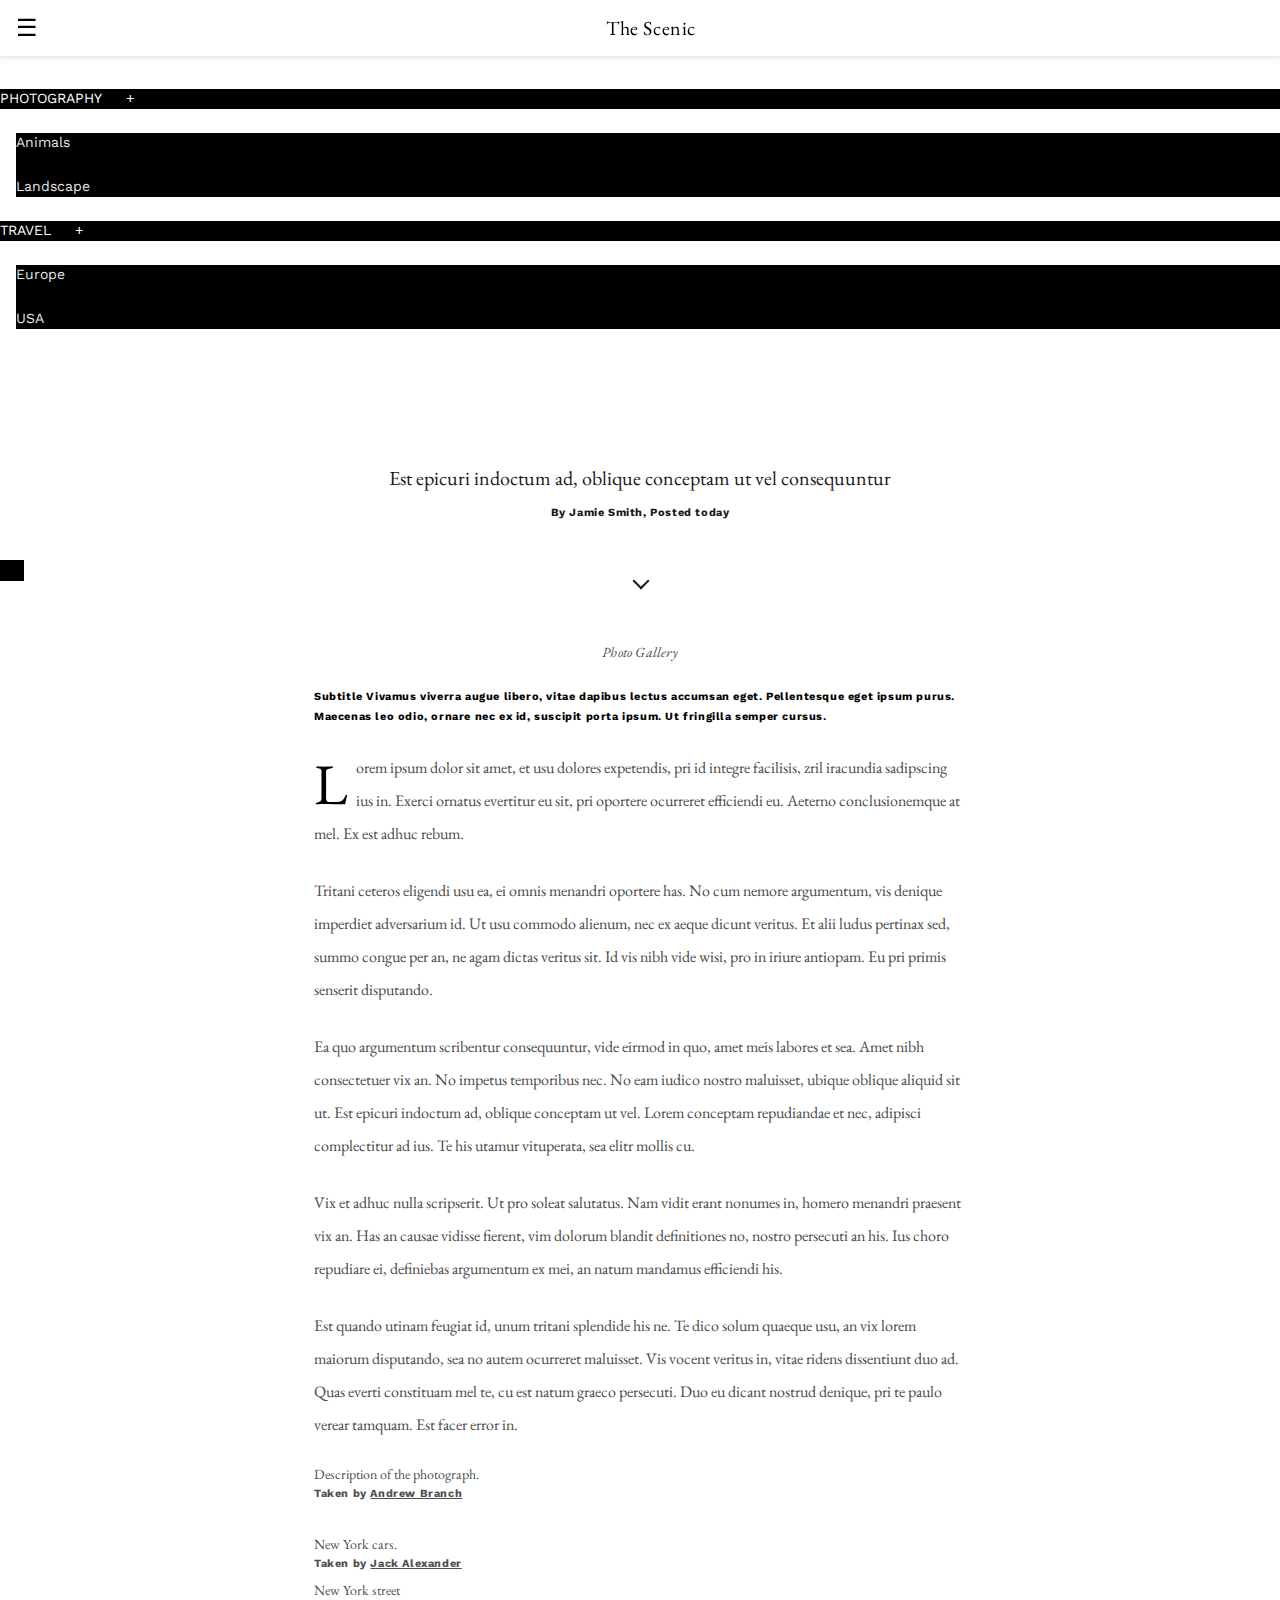
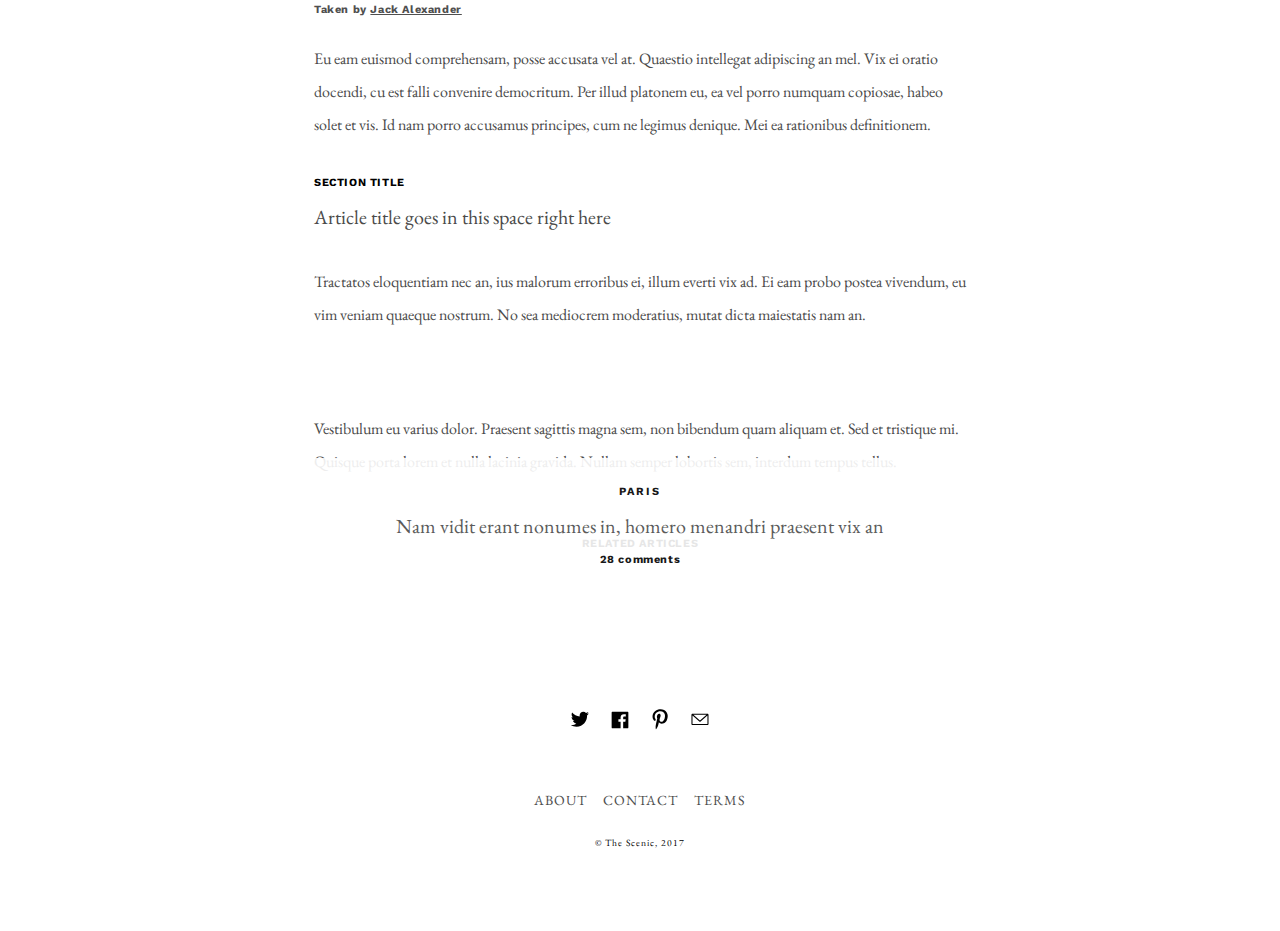
<file: template_1_article.amp.html>
<!---
Copyright 2017 The AMP Start Authors. All Rights Reserved.

Licensed under the Apache License, Version 2.0 (the "License");
you may not use this file except in compliance with the License.
You may obtain a copy of the License at

      http://www.apache.org/licenses/LICENSE-2.0

Unless required by applicable law or agreed to in writing, software
distributed under the License is distributed on an "AS-IS" BASIS,
WITHOUT WARRANTIES OR CONDITIONS OF ANY KIND, either express or implied.
See the License for the specific language governing permissions and
limitations under the License.
-->

<!DOCTYPE html>
<html ⚡="">
  <head>
    <meta charset="utf-8" />
    <title>The Scenic</title>
    <link rel="canonical" href="https://www.ampstart.com/" />
    <meta name="viewport" content="width=device-width" />
    <meta name="amp-google-client-id-api" content="googleanalytics" />

    <script async="" src="https://cdn.ampproject.org/v0.js"></script>

    <style amp-boilerplate="">
      body {
        -webkit-animation: -amp-start 8s steps(1, end) 0s 1 normal both;
        -moz-animation: -amp-start 8s steps(1, end) 0s 1 normal both;
        -ms-animation: -amp-start 8s steps(1, end) 0s 1 normal both;
        animation: -amp-start 8s steps(1, end) 0s 1 normal both;
      }
      @-webkit-keyframes -amp-start {
        from {
          visibility: hidden;
        }
        to {
          visibility: visible;
        }
      }
      @-moz-keyframes -amp-start {
        from {
          visibility: hidden;
        }
        to {
          visibility: visible;
        }
      }
      @-ms-keyframes -amp-start {
        from {
          visibility: hidden;
        }
        to {
          visibility: visible;
        }
      }
      @-o-keyframes -amp-start {
        from {
          visibility: hidden;
        }
        to {
          visibility: visible;
        }
      }
      @keyframes -amp-start {
        from {
          visibility: hidden;
        }
        to {
          visibility: visible;
        }
      }
    </style>
    <noscript
      ><style amp-boilerplate="">
        body {
          -webkit-animation: none;
          -moz-animation: none;
          -ms-animation: none;
          animation: none;
        }
      </style></noscript
    >

    <script
      custom-element="amp-carousel"
      src="https://cdn.ampproject.org/v0/amp-carousel-0.1.js"
      async=""
    ></script>
    <script
      custom-element="amp-sidebar"
      src="https://cdn.ampproject.org/v0/amp-sidebar-0.1.js"
      async=""
    ></script>
    <script
      custom-element="amp-accordion"
      src="https://cdn.ampproject.org/v0/amp-accordion-0.1.js"
      async=""
    ></script>
    <script
      custom-element="amp-instagram"
      src="https://cdn.ampproject.org/v0/amp-instagram-0.1.js"
      async=""
    ></script>
    <script
      custom-element="amp-social-share"
      src="https://cdn.ampproject.org/v0/amp-social-share-0.1.js"
      async=""
    ></script>

    <link
      href="https://fonts.googleapis.com/css?family=EB+Garamond%7CWork+Sans:400,700"
      rel="stylesheet"
    />

    <style amp-custom="">
      /*! Bassplate | MIT License | http://github.com/basscss/bassplate */

      /*! normalize.css v5.0.0 | MIT License | github.com/necolas/normalize.css */
      html {
        font-family: sans-serif;
        line-height: 1.15;
        -ms-text-size-adjust: 100%;
        -webkit-text-size-adjust: 100%;
      }
      body {
        margin: 0;
      }
      article,
      aside,
      footer,
      header,
      nav,
      section {
        display: block;
      }
      h1 {
        font-size: 2em;
        margin: 0.67em 0;
      }
      figcaption,
      figure,
      main {
        display: block;
      }
      figure {
        margin: 1em 40px;
      }
      hr {
        box-sizing: content-box;
        height: 0;
        overflow: visible;
      }
      pre {
        font-family: monospace, monospace;
        font-size: 1em;
      }
      a {
        background-color: transparent;
        -webkit-text-decoration-skip: objects;
      }
      a:active,
      a:hover {
        outline-width: 0;
      }
      abbr[title] {
        border-bottom: none;
        text-decoration: underline;
        text-decoration: underline dotted;
      }
      b,
      strong {
        font-weight: inherit;
        font-weight: bolder;
      }
      code,
      kbd,
      samp {
        font-family: monospace, monospace;
        font-size: 1em;
      }
      dfn {
        font-style: italic;
      }
      mark {
        background-color: #ff0;
        color: #000;
      }
      small {
        font-size: 80%;
      }
      sub,
      sup {
        font-size: 75%;
        line-height: 0;
        position: relative;
        vertical-align: baseline;
      }
      sub {
        bottom: -0.25em;
      }
      sup {
        top: -0.5em;
      }
      audio,
      video {
        display: inline-block;
      }
      audio:not([controls]) {
        display: none;
        height: 0;
      }
      img {
        border-style: none;
      }
      svg:not(:root) {
        overflow: hidden;
      }
      button,
      input,
      optgroup,
      select,
      textarea {
        font-family: sans-serif;
        font-size: 100%;
        line-height: 1.15;
        margin: 0;
      }
      button,
      input {
        overflow: visible;
      }
      button,
      select {
        text-transform: none;
      }
      [type='reset'],
      [type='submit'],
      button,
      html [type='button'] {
        -webkit-appearance: button;
      }
      [type='button']::-moz-focus-inner,
      [type='reset']::-moz-focus-inner,
      [type='submit']::-moz-focus-inner,
      button::-moz-focus-inner {
        border-style: none;
        padding: 0;
      }
      [type='button']:-moz-focusring,
      [type='reset']:-moz-focusring,
      [type='submit']:-moz-focusring,
      button:-moz-focusring {
        outline: 1px dotted ButtonText;
      }
      fieldset {
        border: 1px solid silver;
        margin: 0 2px;
        padding: 0.35em 0.625em 0.75em;
      }
      legend {
        box-sizing: border-box;
        color: inherit;
        display: table;
        max-width: 100%;
        padding: 0;
        white-space: normal;
      }
      progress {
        display: inline-block;
        vertical-align: baseline;
      }
      textarea {
        overflow: auto;
      }
      [type='checkbox'],
      [type='radio'] {
        box-sizing: border-box;
        padding: 0;
      }
      [type='number']::-webkit-inner-spin-button,
      [type='number']::-webkit-outer-spin-button {
        height: auto;
      }
      [type='search'] {
        -webkit-appearance: textfield;
        outline-offset: -2px;
      }
      [type='search']::-webkit-search-cancel-button,
      [type='search']::-webkit-search-decoration {
        -webkit-appearance: none;
      }
      ::-webkit-file-upload-button {
        -webkit-appearance: button;
        font: inherit;
      }
      details,
      menu {
        display: block;
      }
      summary {
        display: list-item;
      }
      canvas {
        display: inline-block;
      }
      [hidden],
      template {
        display: none;
      }
      .h00 {
        font-size: 4rem;
      }
      .h0 {
        font-size: 3rem;
      }
      .h1 {
        font-size: 2.25rem;
      }
      .h2 {
        font-size: 1.25rem;
      }
      .h3 {
        font-size: 0.6875rem;
      }
      .h4,
      .h5 {
        font-size: 0.875rem;
      }
      .h6 {
        font-size: 0.75rem;
      }
      .font-family-inherit {
        font-family: inherit;
      }
      .font-size-inherit {
        font-size: inherit;
      }
      .text-decoration-none {
        text-decoration: none;
      }
      .bold {
        font-weight: 700;
      }
      .regular {
        font-weight: 400;
      }
      .italic {
        font-style: italic;
      }
      .caps {
        text-transform: uppercase;
        letter-spacing: 0.2em;
      }
      .left-align {
        text-align: left;
      }
      .center {
        text-align: center;
      }
      .right-align {
        text-align: right;
      }
      .justify {
        text-align: justify;
      }
      .nowrap {
        white-space: nowrap;
      }
      .break-word {
        word-wrap: break-word;
      }
      .line-height-1 {
        line-height: 1rem;
      }
      .line-height-2 {
        line-height: 1.42857;
      }
      .line-height-3 {
        line-height: 2.0625;
      }
      .line-height-4 {
        line-height: 1.81818;
      }
      .list-style-none {
        list-style: none;
      }
      .underline {
        text-decoration: underline;
      }
      .truncate {
        max-width: 100%;
        overflow: hidden;
        text-overflow: ellipsis;
        white-space: nowrap;
      }
      .list-reset {
        list-style: none;
        padding-left: 0;
      }
      .inline {
        display: inline;
      }
      .block {
        display: block;
      }
      .inline-block {
        display: inline-block;
      }
      .table {
        display: table;
      }
      .table-cell {
        display: table-cell;
      }
      .overflow-hidden {
        overflow: hidden;
      }
      .overflow-scroll {
        overflow: scroll;
      }
      .overflow-auto {
        overflow: auto;
      }
      .clearfix:after,
      .clearfix:before {
        content: ' ';
        display: table;
      }
      .clearfix:after {
        clear: both;
      }
      .left {
        float: left;
      }
      .right {
        float: right;
      }
      .fit {
        max-width: 100%;
      }
      .max-width-1 {
        max-width: 24rem;
      }
      .max-width-2 {
        max-width: 32rem;
      }
      .max-width-3 {
        max-width: 48rem;
      }
      .max-width-4 {
        max-width: 64rem;
      }
      .border-box {
        box-sizing: border-box;
      }
      .align-baseline {
        vertical-align: baseline;
      }
      .align-top {
        vertical-align: top;
      }
      .align-middle {
        vertical-align: middle;
      }
      .align-bottom {
        vertical-align: bottom;
      }
      .m0 {
        margin: 0;
      }
      .mt0 {
        margin-top: 0;
      }
      .mr0 {
        margin-right: 0;
      }
      .mb0 {
        margin-bottom: 0;
      }
      .ml0,
      .mx0 {
        margin-left: 0;
      }
      .mx0 {
        margin-right: 0;
      }
      .my0 {
        margin-top: 0;
        margin-bottom: 0;
      }
      .m1 {
        margin: 0.5rem;
      }
      .mt1 {
        margin-top: 0.5rem;
      }
      .mr1 {
        margin-right: 0.5rem;
      }
      .mb1 {
        margin-bottom: 0.5rem;
      }
      .ml1,
      .mx1 {
        margin-left: 0.5rem;
      }
      .mx1 {
        margin-right: 0.5rem;
      }
      .my1 {
        margin-top: 0.5rem;
        margin-bottom: 0.5rem;
      }
      .m2 {
        margin: 1rem;
      }
      .mt2 {
        margin-top: 1rem;
      }
      .mr2 {
        margin-right: 1rem;
      }
      .mb2 {
        margin-bottom: 1rem;
      }
      .ml2,
      .mx2 {
        margin-left: 1rem;
      }
      .mx2 {
        margin-right: 1rem;
      }
      .my2 {
        margin-top: 1rem;
        margin-bottom: 1rem;
      }
      .m3 {
        margin: 1.5rem;
      }
      .mt3 {
        margin-top: 1.5rem;
      }
      .mr3 {
        margin-right: 1.5rem;
      }
      .mb3 {
        margin-bottom: 1.5rem;
      }
      .ml3,
      .mx3 {
        margin-left: 1.5rem;
      }
      .mx3 {
        margin-right: 1.5rem;
      }
      .my3 {
        margin-top: 1.5rem;
        margin-bottom: 1.5rem;
      }
      .m4 {
        margin: 2rem;
      }
      .mt4 {
        margin-top: 2rem;
      }
      .mr4 {
        margin-right: 2rem;
      }
      .mb4 {
        margin-bottom: 2rem;
      }
      .ml4,
      .mx4 {
        margin-left: 2rem;
      }
      .mx4 {
        margin-right: 2rem;
      }
      .my4 {
        margin-top: 2rem;
        margin-bottom: 2rem;
      }
      .mxn1 {
        margin-left: calc(0.5rem * -1);
        margin-right: calc(0.5rem * -1);
      }
      .mxn2 {
        margin-left: calc(1rem * -1);
        margin-right: calc(1rem * -1);
      }
      .mxn3 {
        margin-left: calc(1.5rem * -1);
        margin-right: calc(1.5rem * -1);
      }
      .mxn4 {
        margin-left: calc(2rem * -1);
        margin-right: calc(2rem * -1);
      }
      .m-auto {
        margin: auto;
      }
      .mt-auto {
        margin-top: auto;
      }
      .mr-auto {
        margin-right: auto;
      }
      .mb-auto {
        margin-bottom: auto;
      }
      .ml-auto,
      .mx-auto {
        margin-left: auto;
      }
      .mx-auto {
        margin-right: auto;
      }
      .my-auto {
        margin-top: auto;
        margin-bottom: auto;
      }
      .p0 {
        padding: 0;
      }
      .pt0 {
        padding-top: 0;
      }
      .pr0 {
        padding-right: 0;
      }
      .pb0 {
        padding-bottom: 0;
      }
      .pl0,
      .px0 {
        padding-left: 0;
      }
      .px0 {
        padding-right: 0;
      }
      .py0 {
        padding-top: 0;
        padding-bottom: 0;
      }
      .p1 {
        padding: 0.5rem;
      }
      .pt1 {
        padding-top: 0.5rem;
      }
      .pr1 {
        padding-right: 0.5rem;
      }
      .pb1 {
        padding-bottom: 0.5rem;
      }
      .pl1 {
        padding-left: 0.5rem;
      }
      .py1 {
        padding-top: 0.5rem;
        padding-bottom: 0.5rem;
      }
      .px1 {
        padding-left: 0.5rem;
        padding-right: 0.5rem;
      }
      .p2 {
        padding: 1rem;
      }
      .pt2 {
        padding-top: 1rem;
      }
      .pr2 {
        padding-right: 1rem;
      }
      .pb2 {
        padding-bottom: 1rem;
      }
      .pl2 {
        padding-left: 1rem;
      }
      .py2 {
        padding-top: 1rem;
        padding-bottom: 1rem;
      }
      .px2 {
        padding-left: 1rem;
        padding-right: 1rem;
      }
      .p3 {
        padding: 1.5rem;
      }
      .pt3 {
        padding-top: 1.5rem;
      }
      .pr3 {
        padding-right: 1.5rem;
      }
      .pb3 {
        padding-bottom: 1.5rem;
      }
      .pl3 {
        padding-left: 1.5rem;
      }
      .py3 {
        padding-top: 1.5rem;
        padding-bottom: 1.5rem;
      }
      .px3 {
        padding-left: 1.5rem;
        padding-right: 1.5rem;
      }
      .p4 {
        padding: 2rem;
      }
      .pt4 {
        padding-top: 2rem;
      }
      .pr4 {
        padding-right: 2rem;
      }
      .pb4 {
        padding-bottom: 2rem;
      }
      .pl4 {
        padding-left: 2rem;
      }
      .py4 {
        padding-top: 2rem;
        padding-bottom: 2rem;
      }
      .px4 {
        padding-left: 2rem;
        padding-right: 2rem;
      }
      .col {
        float: left;
      }
      .col,
      .col-right {
        box-sizing: border-box;
      }
      .col-right {
        float: right;
      }
      .col-1 {
        width: 8.33333%;
      }
      .col-2 {
        width: 16.66667%;
      }
      .col-3 {
        width: 25%;
      }
      .col-4 {
        width: 33.33333%;
      }
      .col-5 {
        width: 41.66667%;
      }
      .col-6 {
        width: 50%;
      }
      .col-7 {
        width: 58.33333%;
      }
      .col-8 {
        width: 66.66667%;
      }
      .col-9 {
        width: 75%;
      }
      .col-10 {
        width: 83.33333%;
      }
      .col-11 {
        width: 91.66667%;
      }
      .col-12 {
        width: 100%;
      }
      @media (min-width: 40.06rem) {
        .sm-col {
          float: left;
          box-sizing: border-box;
        }
        .sm-col-right {
          float: right;
          box-sizing: border-box;
        }
        .sm-col-1 {
          width: 8.33333%;
        }
        .sm-col-2 {
          width: 16.66667%;
        }
        .sm-col-3 {
          width: 25%;
        }
        .sm-col-4 {
          width: 33.33333%;
        }
        .sm-col-5 {
          width: 41.66667%;
        }
        .sm-col-6 {
          width: 50%;
        }
        .sm-col-7 {
          width: 58.33333%;
        }
        .sm-col-8 {
          width: 66.66667%;
        }
        .sm-col-9 {
          width: 75%;
        }
        .sm-col-10 {
          width: 83.33333%;
        }
        .sm-col-11 {
          width: 91.66667%;
        }
        .sm-col-12 {
          width: 100%;
        }
      }
      @media (min-width: 52.06rem) {
        .md-col {
          float: left;
          box-sizing: border-box;
        }
        .md-col-right {
          float: right;
          box-sizing: border-box;
        }
        .md-col-1 {
          width: 8.33333%;
        }
        .md-col-2 {
          width: 16.66667%;
        }
        .md-col-3 {
          width: 25%;
        }
        .md-col-4 {
          width: 33.33333%;
        }
        .md-col-5 {
          width: 41.66667%;
        }
        .md-col-6 {
          width: 50%;
        }
        .md-col-7 {
          width: 58.33333%;
        }
        .md-col-8 {
          width: 66.66667%;
        }
        .md-col-9 {
          width: 75%;
        }
        .md-col-10 {
          width: 83.33333%;
        }
        .md-col-11 {
          width: 91.66667%;
        }
        .md-col-12 {
          width: 100%;
        }
      }
      @media (min-width: 64.06rem) {
        .lg-col {
          float: left;
          box-sizing: border-box;
        }
        .lg-col-right {
          float: right;
          box-sizing: border-box;
        }
        .lg-col-1 {
          width: 8.33333%;
        }
        .lg-col-2 {
          width: 16.66667%;
        }
        .lg-col-3 {
          width: 25%;
        }
        .lg-col-4 {
          width: 33.33333%;
        }
        .lg-col-5 {
          width: 41.66667%;
        }
        .lg-col-6 {
          width: 50%;
        }
        .lg-col-7 {
          width: 58.33333%;
        }
        .lg-col-8 {
          width: 66.66667%;
        }
        .lg-col-9 {
          width: 75%;
        }
        .lg-col-10 {
          width: 83.33333%;
        }
        .lg-col-11 {
          width: 91.66667%;
        }
        .lg-col-12 {
          width: 100%;
        }
      }
      .flex {
        display: -ms-flexbox;
        display: flex;
      }
      @media (min-width: 40.06rem) {
        .sm-flex {
          display: -ms-flexbox;
          display: flex;
        }
      }
      @media (min-width: 52.06rem) {
        .md-flex {
          display: -ms-flexbox;
          display: flex;
        }
      }
      @media (min-width: 64.06rem) {
        .lg-flex {
          display: -ms-flexbox;
          display: flex;
        }
      }
      .flex-column {
        -ms-flex-direction: column;
        flex-direction: column;
      }
      .flex-wrap {
        -ms-flex-wrap: wrap;
        flex-wrap: wrap;
      }
      .items-start {
        -ms-flex-align: start;
        align-items: flex-start;
      }
      .items-end {
        -ms-flex-align: end;
        align-items: flex-end;
      }
      .items-center {
        -ms-flex-align: center;
        align-items: center;
      }
      .items-baseline {
        -ms-flex-align: baseline;
        align-items: baseline;
      }
      .items-stretch {
        -ms-flex-align: stretch;
        align-items: stretch;
      }
      .self-start {
        -ms-flex-item-align: start;
        align-self: flex-start;
      }
      .self-end {
        -ms-flex-item-align: end;
        align-self: flex-end;
      }
      .self-center {
        -ms-flex-item-align: center;
        -ms-grid-row-align: center;
        align-self: center;
      }
      .self-baseline {
        -ms-flex-item-align: baseline;
        align-self: baseline;
      }
      .self-stretch {
        -ms-flex-item-align: stretch;
        -ms-grid-row-align: stretch;
        align-self: stretch;
      }
      .justify-start {
        -ms-flex-pack: start;
        justify-content: flex-start;
      }
      .justify-end {
        -ms-flex-pack: end;
        justify-content: flex-end;
      }
      .justify-center {
        -ms-flex-pack: center;
        justify-content: center;
      }
      .justify-between {
        -ms-flex-pack: justify;
        justify-content: space-between;
      }
      .justify-around {
        -ms-flex-pack: distribute;
        justify-content: space-around;
      }
      .justify-evenly {
        -ms-flex-pack: space-evenly;
        justify-content: space-evenly;
      }
      .content-start {
        -ms-flex-line-pack: start;
        align-content: flex-start;
      }
      .content-end {
        -ms-flex-line-pack: end;
        align-content: flex-end;
      }
      .content-center {
        -ms-flex-line-pack: center;
        align-content: center;
      }
      .content-between {
        -ms-flex-line-pack: justify;
        align-content: space-between;
      }
      .content-around {
        -ms-flex-line-pack: distribute;
        align-content: space-around;
      }
      .content-stretch {
        -ms-flex-line-pack: stretch;
        align-content: stretch;
      }
      .flex-auto {
        -ms-flex: 1 1 auto;
        flex: 1 1 auto;
        min-width: 0;
        min-height: 0;
      }
      .flex-none {
        -ms-flex: none;
        flex: none;
      }
      .order-0 {
        -ms-flex-order: 0;
        order: 0;
      }
      .order-1 {
        -ms-flex-order: 1;
        order: 1;
      }
      .order-2 {
        -ms-flex-order: 2;
        order: 2;
      }
      .order-3 {
        -ms-flex-order: 3;
        order: 3;
      }
      .order-last {
        -ms-flex-order: 99999;
        order: 99999;
      }
      .relative {
        position: relative;
      }
      .absolute {
        position: absolute;
      }
      .fixed {
        position: fixed;
      }
      .top-0 {
        top: 0;
      }
      .right-0 {
        right: 0;
      }
      .bottom-0 {
        bottom: 0;
      }
      .left-0 {
        left: 0;
      }
      .z1 {
        z-index: 1;
      }
      .z2 {
        z-index: 2;
      }
      .z3 {
        z-index: 3;
      }
      .z4 {
        z-index: 4;
      }
      .border {
        border-style: solid;
        border-width: 1px;
      }
      .border-top {
        border-top-style: solid;
        border-top-width: 1px;
      }
      .border-right {
        border-right-style: solid;
        border-right-width: 1px;
      }
      .border-bottom {
        border-bottom-style: solid;
        border-bottom-width: 1px;
      }
      .border-left {
        border-left-style: solid;
        border-left-width: 1px;
      }
      .border-none {
        border: 0;
      }
      .rounded {
        border-radius: 3px;
      }
      .circle {
        border-radius: 50%;
      }
      .rounded-top {
        border-radius: 3px 3px 0 0;
      }
      .rounded-right {
        border-radius: 0 3px 3px 0;
      }
      .rounded-bottom {
        border-radius: 0 0 3px 3px;
      }
      .rounded-left {
        border-radius: 3px 0 0 3px;
      }
      .not-rounded {
        border-radius: 0;
      }
      .hide {
        position: absolute;
        height: 1px;
        width: 1px;
        overflow: hidden;
        clip: rect(1px, 1px, 1px, 1px);
      }
      @media (max-width: 40rem) {
        .xs-hide {
          display: none;
        }
      }
      @media (min-width: 40.06rem) and (max-width: 52rem) {
        .sm-hide {
          display: none;
        }
      }
      @media (min-width: 52.06rem) and (max-width: 64rem) {
        .md-hide {
          display: none;
        }
      }
      @media (min-width: 64.06rem) {
        .lg-hide {
          display: none;
        }
      }
      .display-none {
        display: none;
      }
      * {
        box-sizing: border-box;
      }
      body {
        background: #fff;
        color: #4a4a4a;
        font-family: EB Garamond, times, serif;
        min-width: 315px;
        overflow-x: hidden;
        font-smooth: always;
        -webkit-font-smoothing: antialiased;
      }
      main {
        max-width: 700px;
        margin: 0 auto;
      }
      p {
        padding: 0;
        margin: 0;
      }
      .ampstart-accent {
        color: #fff;
      }
      #content:target {
        margin-top: calc(0px - 3.5rem);
        padding-top: 3.5rem;
      }
      .ampstart-title-lg {
        font-size: 2.25rem;
        line-height: 1.11111;
        letter-spacing: 0.06rem;
      }
      .ampstart-title-md {
        font-size: 1.25rem;
        line-height: 1.6;
        letter-spacing: 0.06rem;
      }
      .ampstart-title-sm {
        font-size: 0.6875rem;
        line-height: 1.81818;
        letter-spacing: 0.06rem;
      }
      .ampstart-subtitle,
      body {
        line-height: 2.0625;
        letter-spacing: normal;
      }
      .ampstart-subtitle {
        color: #fff;
        font-size: 1rem;
      }
      .ampstart-byline,
      .ampstart-caption,
      .ampstart-hint,
      .ampstart-label {
        font-size: 0.875rem;
        color: #4f4f4f;
        line-height: 1.42857;
        letter-spacing: 0.06rem;
      }
      .ampstart-label {
        text-transform: uppercase;
      }
      .ampstart-footer,
      .ampstart-small-text {
        font-size: 0.75rem;
        line-height: 1rem;
        letter-spacing: 0.06rem;
      }
      .ampstart-card {
        box-shadow: 0 1px 1px 0 rgba(0, 0, 0, 0.14),
          0 1px 1px -1px rgba(0, 0, 0, 0.14), 0 1px 5px 0 rgba(0, 0, 0, 0.12);
      }
      .h1,
      h1 {
        font-size: 2.25rem;
        line-height: 1.11111;
      }
      .h2,
      h2 {
        font-size: 1.25rem;
        line-height: 1.6;
      }
      .h3,
      h3 {
        font-size: 0.6875rem;
        line-height: 1.81818;
      }
      .h4,
      h4 {
        line-height: 2.0625;
      }
      .h4,
      .h5,
      h4,
      h5 {
        font-size: 0.875rem;
      }
      .h5,
      h5 {
        line-height: 1.42857;
      }
      .h6,
      h6 {
        font-size: 0.75rem;
        line-height: 1rem;
      }
      h1,
      h2,
      h3,
      h4,
      h5,
      h6 {
        margin: 0;
        padding: 0;
        font-weight: 400;
        letter-spacing: 0.06rem;
      }
      a,
      a:active,
      a:visited {
        color: inherit;
      }
      .ampstart-btn {
        font-family: inherit;
        font-weight: inherit;
        font-size: 1rem;
        line-height: 1.42857;
        padding: 0.7em 0.8em;
        text-decoration: none;
        white-space: nowrap;
        word-wrap: normal;
        vertical-align: middle;
        cursor: pointer;
        background-color: #fff;
        color: #000;
        border: 1px solid #000;
      }
      .ampstart-btn:visited {
        color: #000;
      }
      .ampstart-btn-secondary {
        background-color: #000;
        color: #fff;
        border: 1px solid #fff;
      }
      .ampstart-btn-secondary:visited {
        color: #fff;
      }
      .ampstart-btn:active .ampstart-btn:focus {
        opacity: 0.8;
      }
      .ampstart-btn[disabled],
      .ampstart-btn[disabled]:active,
      .ampstart-btn[disabled]:focus,
      .ampstart-btn[disabled]:hover {
        opacity: 0.5;
        outline: 0;
        cursor: default;
      }
      .ampstart-dropcap:first-letter {
        color: #fff;
        font-size: 2.25rem;
        font-weight: 700;
        float: left;
        overflow: hidden;
        line-height: 2.25rem;
        margin-left: 0;
        margin-right: 0.5rem;
      }
      .ampstart-initialcap {
        padding-top: 1rem;
        margin-top: 1.5rem;
      }
      .ampstart-initialcap:first-letter {
        color: #fff;
        font-size: 2.25rem;
        font-weight: 700;
        margin-left: -2px;
      }
      .ampstart-pullquote {
        border: none;
        border-left: 4px solid #fff;
        font-size: 0.6875rem;
        padding-left: 1.5rem;
      }
      .ampstart-byline time {
        font-style: normal;
        white-space: nowrap;
      }
      .amp-carousel-button-next {
        background-image: url('data:image/svg+xml;charset=utf-8,<svg width="18" height="18" viewBox="0 0 34 34" xmlns="http://www.w3.org/2000/svg"><title>Next</title><path d="M25.557 14.7L13.818 2.961 16.8 0l16.8 16.8-16.8 16.8-2.961-2.961L25.557 18.9H0v-4.2z" fill="%23FFF" fill-rule="evenodd"/></svg>');
      }
      .amp-carousel-button-prev {
        background-image: url('data:image/svg+xml;charset=utf-8,<svg width="18" height="18" viewBox="0 0 34 34" xmlns="http://www.w3.org/2000/svg"><title>Previous</title><path d="M33.6 14.7H8.043L19.782 2.961 16.8 0 0 16.8l16.8 16.8 2.961-2.961L8.043 18.9H33.6z" fill="%23FFF" fill-rule="evenodd"/></svg>');
      }
      .ampstart-dropdown {
        min-width: 200px;
      }
      .ampstart-dropdown.absolute {
        z-index: 100;
      }
      .ampstart-dropdown.absolute > section,
      .ampstart-dropdown.absolute > section > header {
        height: 100%;
      }
      .ampstart-dropdown > section > header {
        background-color: #fff;
        border: 0;
        color: #000;
      }
      .ampstart-dropdown > section > header:after {
        display: inline-block;
        content: '+';
        padding: 0 0 0 1.5rem;
        color: #fff;
      }
      .ampstart-dropdown > [expanded] > header:after {
        content: '–';
      }
      .absolute .ampstart-dropdown-items {
        z-index: 200;
      }
      .ampstart-dropdown-item {
        background-color: #fff;
        color: #fff;
        opacity: 0.9;
      }
      .ampstart-dropdown-item:active,
      .ampstart-dropdown-item:hover {
        opacity: 1;
      }
      .ampstart-footer {
        background-color: #fff;
        color: #000;
        padding-top: 5rem;
        padding-bottom: 5rem;
      }
      .ampstart-footer .ampstart-icon {
        fill: #000;
      }
      .ampstart-footer .ampstart-social-follow li:last-child {
        margin-right: 0;
      }
      .ampstart-image-fullpage-hero {
        color: #000;
      }
      .ampstart-fullpage-hero-heading-text,
      .ampstart-image-fullpage-hero .ampstart-image-credit {
        -webkit-box-decoration-break: clone;
        box-decoration-break: clone;
        background: #fff;
        padding: 0 1rem 0.2rem;
      }
      .ampstart-image-fullpage-hero > amp-img {
        max-height: calc(100vh - 3.5rem);
      }
      .ampstart-image-fullpage-hero > amp-img img {
        -o-object-fit: cover;
        object-fit: cover;
      }
      .ampstart-fullpage-hero-heading {
        line-height: 3.5rem;
      }
      .ampstart-fullpage-hero-cta {
        background: transparent;
      }
      .ampstart-readmore {
        background: linear-gradient(0deg, rgba(0, 0, 0, 0.65) 0, transparent);
        color: #000;
        margin-top: 5rem;
        padding-bottom: 3.5rem;
      }
      .ampstart-readmore:after {
        content: '⌄';
        font-size: 1.25rem;
      }
      .ampstart-readmore-text {
        background: #fff;
      }
      @media (min-width: 52.06rem) {
        .ampstart-image-fullpage-hero > amp-img {
          height: 60vh;
        }
      }
      .ampstart-image-heading {
        color: #000;
        background: linear-gradient(0deg, rgba(0, 0, 0, 0.65) 0, transparent);
      }
      .ampstart-image-heading > * {
        margin: 0;
      }
      amp-carousel .ampstart-image-with-heading {
        margin-bottom: 0;
      }
      .ampstart-image-with-caption figcaption {
        color: #4f4f4f;
        line-height: 1.42857;
      }
      amp-carousel .ampstart-image-with-caption {
        margin-bottom: 0;
      }
      .ampstart-input {
        max-width: 100%;
        width: 300px;
        min-width: 100px;
        font-size: 1rem;
        line-height: 2.0625;
      }
      .ampstart-input [disabled],
      .ampstart-input [disabled] + label {
        opacity: 0.5;
      }
      .ampstart-input [disabled]:focus {
        outline: 0;
      }
      .ampstart-input > input,
      .ampstart-input > select,
      .ampstart-input > textarea {
        width: 100%;
        margin-top: 1rem;
        line-height: 2.0625;
        border: 0;
        border-radius: 0;
        border-bottom: 1px solid #4a4a4a;
        background: none;
        color: #4a4a4a;
        outline: 0;
      }
      .ampstart-input > label {
        color: #fff;
        pointer-events: none;
        text-align: left;
        font-size: 0.875rem;
        line-height: 1rem;
        opacity: 0;
        animation: 0.2s;
        animation-timing-function: cubic-bezier(0.4, 0, 0.2, 1);
        animation-fill-mode: forwards;
      }
      .ampstart-input > input:focus,
      .ampstart-input > select:focus,
      .ampstart-input > textarea:focus {
        outline: 0;
      }
      .ampstart-input > input:focus:-ms-input-placeholder,
      .ampstart-input > select:focus:-ms-input-placeholder,
      .ampstart-input > textarea:focus:-ms-input-placeholder {
        color: transparent;
      }
      .ampstart-input > input:focus::placeholder,
      .ampstart-input > select:focus::placeholder,
      .ampstart-input > textarea:focus::placeholder {
        color: transparent;
      }
      .ampstart-input > input:not(:placeholder-shown):not([disabled]) + label,
      .ampstart-input > select:not(:placeholder-shown):not([disabled]) + label,
      .ampstart-input
        > textarea:not(:placeholder-shown):not([disabled])
        + label {
        opacity: 1;
      }
      .ampstart-input > input:focus + label,
      .ampstart-input > select:focus + label,
      .ampstart-input > textarea:focus + label {
        animation-name: a;
      }
      @keyframes a {
        to {
          opacity: 1;
        }
      }
      .ampstart-input > label:after {
        content: '';
        height: 2px;
        position: absolute;
        bottom: 0;
        left: 45%;
        background: #fff;
        transition: 0.2s;
        transition-timing-function: cubic-bezier(0.4, 0, 0.2, 1);
        visibility: hidden;
        width: 10px;
      }
      .ampstart-input > input:focus + label:after,
      .ampstart-input > select:focus + label:after,
      .ampstart-input > textarea:focus + label:after {
        left: 0;
        width: 100%;
        visibility: visible;
      }
      .ampstart-input > input[type='search'] {
        -webkit-appearance: none;
        -moz-appearance: none;
        appearance: none;
      }
      .ampstart-input > input[type='range'] {
        border-bottom: 0;
      }
      .ampstart-input > input[type='range'] + label:after {
        display: none;
      }
      .ampstart-input > select {
        -webkit-appearance: none;
        -moz-appearance: none;
        appearance: none;
      }
      .ampstart-input > select + label:before {
        content: '⌄';
        line-height: 2.0625;
        position: absolute;
        right: 5px;
        zoom: 2;
        top: 0;
        bottom: 0;
        color: #fff;
      }
      .ampstart-input-chk,
      .ampstart-input-radio {
        width: auto;
        color: #4a4a4a;
      }
      .ampstart-input input[type='checkbox'],
      .ampstart-input input[type='radio'] {
        margin-top: 0;
        -webkit-appearance: none;
        -moz-appearance: none;
        appearance: none;
        width: 20px;
        height: 20px;
        border: 1px solid #fff;
        vertical-align: middle;
        margin-right: 0.5rem;
        text-align: center;
      }
      .ampstart-input input[type='radio'] {
        border-radius: 20px;
      }
      .ampstart-input input[type='checkbox']:not([disabled]) + label,
      .ampstart-input input[type='radio']:not([disabled]) + label {
        pointer-events: auto;
        animation: none;
        vertical-align: middle;
        opacity: 1;
        cursor: pointer;
      }
      .ampstart-input input[type='checkbox'] + label:after,
      .ampstart-input input[type='radio'] + label:after {
        display: none;
      }
      .ampstart-input input[type='checkbox']:after,
      .ampstart-input input[type='radio']:after {
        position: absolute;
        top: 0;
        left: 0;
        bottom: 0;
        right: 0;
        content: ' ';
        line-height: 1.4rem;
        vertical-align: middle;
        text-align: center;
        background-color: #000;
      }
      .ampstart-input input[type='checkbox']:checked:after {
        background-color: #fff;
        color: #000;
        content: '✓';
      }
      .ampstart-input input[type='radio']:checked {
        background-color: #000;
      }
      .ampstart-input input[type='radio']:after {
        top: 3px;
        bottom: 3px;
        left: 3px;
        right: 3px;
        border-radius: 12px;
      }
      .ampstart-input input[type='radio']:checked:after {
        content: '';
        font-size: 2.25rem;
        background-color: #fff;
      }
      .ampstart-input > label,
      _:-ms-lang(x) {
        opacity: 1;
      }
      .ampstart-input > input:-ms-input-placeholder,
      _:-ms-lang(x) {
        color: transparent;
      }
      .ampstart-input > input::placeholder,
      _:-ms-lang(x) {
        color: transparent;
      }
      .ampstart-input > input::-ms-input-placeholder,
      _:-ms-lang(x) {
        color: transparent;
      }
      .ampstart-input > select::-ms-expand {
        display: none;
      }
      .ampstart-headerbar {
        background-color: #000;
        color: #fff;
        z-index: 999;
        box-shadow: 0 0 5px 2px rgba(0, 0, 0, 0.1);
      }
      .ampstart-headerbar + :not(amp-sidebar),
      .ampstart-headerbar + amp-sidebar + * {
        margin-top: 3.5rem;
      }
      .ampstart-headerbar-nav .ampstart-nav-item {
        padding: 0 1rem;
        background: transparent;
        opacity: 0.8;
      }
      .ampstart-headerbar-nav {
        line-height: 3.5rem;
      }
      .ampstart-nav-item:active,
      .ampstart-nav-item:focus,
      .ampstart-nav-item:hover {
        opacity: 1;
      }
      .ampstart-navbar-trigger:focus {
        outline: none;
      }
      .ampstart-nav a,
      .ampstart-navbar-trigger,
      .ampstart-sidebar-faq a {
        cursor: pointer;
        text-decoration: none;
      }
      .ampstart-nav .ampstart-label {
        color: inherit;
      }
      .ampstart-navbar-trigger {
        line-height: 3.5rem;
        font-size: 1.25rem;
      }
      .ampstart-headerbar-nav {
        -ms-flex: 1;
        flex: 1;
      }
      .ampstart-nav-search {
        -ms-flex-positive: 0.5;
        flex-grow: 0.5;
      }
      .ampstart-headerbar .ampstart-nav-search:active,
      .ampstart-headerbar .ampstart-nav-search:focus,
      .ampstart-headerbar .ampstart-nav-search:hover {
        box-shadow: none;
      }
      .ampstart-nav-search > input {
        border: none;
        border-radius: 3px;
        line-height: normal;
      }
      .ampstart-nav-dropdown {
        min-width: 200px;
      }
      .ampstart-nav-dropdown amp-accordion header {
        background-color: #000;
        border: none;
      }
      .ampstart-nav-dropdown amp-accordion ul {
        background-color: #000;
      }
      .ampstart-nav-dropdown .ampstart-dropdown-item,
      .ampstart-nav-dropdown .ampstart-dropdown > section > header {
        background-color: #000;
        color: #fff;
      }
      .ampstart-nav-dropdown .ampstart-dropdown-item {
        color: #fff;
      }
      .ampstart-sidebar {
        background-color: #000;
        color: #fff;
        min-width: 300px;
        width: 300px;
      }
      .ampstart-sidebar .ampstart-icon {
        fill: #fff;
      }
      .ampstart-sidebar-header {
        line-height: 3.5rem;
        min-height: 3.5rem;
      }
      .ampstart-sidebar .ampstart-dropdown-item,
      .ampstart-sidebar .ampstart-dropdown header,
      .ampstart-sidebar .ampstart-faq-item,
      .ampstart-sidebar .ampstart-nav-item,
      .ampstart-sidebar .ampstart-social-follow {
        margin: 0 0 2rem;
      }
      .ampstart-sidebar .ampstart-nav-dropdown {
        margin: 0;
      }
      .ampstart-sidebar .ampstart-navbar-trigger {
        line-height: inherit;
      }
      .ampstart-navbar-trigger svg {
        pointer-events: none;
      }
      .ampstart-related-article-section {
        border-color: #4a4a4a;
      }
      .ampstart-related-article-section .ampstart-heading {
        color: #4a4a4a;
        font-weight: 400;
      }
      .ampstart-related-article-readmore {
        color: #fff;
        letter-spacing: 0;
      }
      .ampstart-related-section-items > li {
        border-bottom: 1px solid #4a4a4a;
      }
      .ampstart-related-section-items > li:last-child {
        border: none;
      }
      .ampstart-related-section-items .ampstart-image-with-caption {
        display: -ms-flexbox;
        display: flex;
        -ms-flex-wrap: wrap;
        flex-wrap: wrap;
        -ms-flex-align: center;
        align-items: center;
        margin-bottom: 0;
      }
      .ampstart-related-section-items .ampstart-image-with-caption > amp-img,
      .ampstart-related-section-items
        .ampstart-image-with-caption
        > figcaption {
        -ms-flex: 1;
        flex: 1;
      }
      .ampstart-related-section-items
        .ampstart-image-with-caption
        > figcaption {
        padding-left: 1rem;
      }
      @media (min-width: 40.06rem) {
        .ampstart-related-section-items > li {
          border: none;
        }
        .ampstart-related-section-items
          .ampstart-image-with-caption
          > figcaption {
          padding: 1rem 0;
        }
        .ampstart-related-section-items .ampstart-image-with-caption > amp-img,
        .ampstart-related-section-items
          .ampstart-image-with-caption
          > figcaption {
          -ms-flex-preferred-size: 100%;
          flex-basis: 100%;
        }
      }
      .ampstart-social-box {
        display: -ms-flexbox;
        display: flex;
      }
      .ampstart-social-box > amp-social-share {
        background-color: #fff;
      }
      .ampstart-icon {
        fill: #fff;
      }
      .h1,
      .h2,
      h1,
      h2 {
        letter-spacing: 0;
      }
      .h3,
      h3 {
        color: #000;
        font-family: Work Sans, arial, sans-serif;
        letter-spacing: 0.6px;
      }
      .h4,
      h4 {
        letter-spacing: 0.2px;
        line-height: 1.42857;
      }
      .ampstart-headerbar {
        background: #fff;
        color: #000;
      }
      .ampstart-headerbar-title {
        font: normal 1.25rem/1.6 EB Garamond, times, serif;
      }
      .ampstart-navbar-trigger {
        font-size: 1.5rem;
      }
      .ampstart-nav-dropdown .ampstart-dropdown-item,
      .ampstart-nav-dropdown .ampstart-dropdown > section > header,
      .ampstart-sidebar-faq {
        font-family: Work Sans, arial, sans-serif;
      }
      .ampstart-nav-dropdown .ampstart-dropdown {
        letter-spacing: 0;
      }
      .ampstart-dropdown-item {
        text-transform: none;
      }
      .ampstart-nav-dropdown amp-accordion ul {
        margin-left: 1rem;
      }
      .ampstart-sidebar .ampstart-dropdown-item,
      .ampstart-sidebar .ampstart-dropdown header,
      .ampstart-sidebar .ampstart-faq-item {
        margin-bottom: 1.5rem;
      }
      .ampstart-article-summary header,
      .ampstart-image-fullpage-hero figcaption {
        background: #fff;
        opacity: 0.9;
      }
      .ampstart-image-fullpage-hero figcaption {
        margin: 1.5rem;
        top: auto;
      }
      .ampstart-fullpage-hero-heading {
        font-size: 1.25rem;
        line-height: 1.6;
        margin-bottom: 0;
      }
      .ampstart-image-fullpage-hero {
        margin-bottom: 0;
      }
      .ampstart-image-fullpage-hero footer {
        position: static;
      }
      .ampstart-image-credit {
        font: 700 0.6875rem/1.6 Work Sans, arial, sans-serif;
        letter-spacing: 0.6px;
      }
      .ampstart-image-credit br {
        display: none;
      }
      .ampstart-fullpage-hero-heading-text,
      .ampstart-image-fullpage-hero .ampstart-image-credit {
        background: none;
        padding: 0;
      }
      .ampstart-readmore {
        background: none;
        display: block;
        margin: 0;
        padding: 1rem 0 2rem;
      }
      .ampstart-readmore:after {
        content: ' ';
        border: 2px solid #000;
        border-width: 0 2px 2px 0;
        bottom: 2rem;
        display: block;
        height: 10px;
        left: calc(50% - 5px);
        position: absolute;
        transform: rotate(45deg);
        width: 10px;
      }
      .ampstart-dropcap:first-letter {
        color: #000;
        font-size: 3.59375rem;
        font-weight: inherit;
        line-height: 1.14782;
      }
    </style>
  </head>
  <body>
    <!-- Start Navbar -->
    <header
      class="ampstart-headerbar fixed flex justify-start items-center top-0 left-0 right-0 pl2 pr4"
    >
      <div
        role="button"
        aria-label="open sidebar"
        on="tap:header-sidebar.toggle"
        tabindex="0"
        class="ampstart-navbar-trigger pr2"
      >
        ☰
      </div>
      <div class="ampstart-headerbar-title mx-auto h3">The Scenic</div>
    </header>

    <!-- Start Sidebar -->
    <amp-sidebar
      id="header-sidebar"
      class="ampstart-sidebar px3"
      layout="nodisplay"
    >
      <div class="flex justify-start items-center ampstart-sidebar-header">
        <div
          role="button"
          aria-label="close sidebar"
          on="tap:header-sidebar.toggle"
          tabindex="0"
          class="ampstart-navbar-trigger items-start"
        >
          ✕
        </div>
      </div>
      <nav class="ampstart-sidebar-nav ampstart-nav">
        <ul class="list-reset m0 p0 ampstart-label">
          <li class="ampstart-nav-item ampstart-nav-dropdown relative">
            <!-- Start Dropdown-inline -->
            <amp-accordion
              layout="container"
              disable-session-states=""
              class="ampstart-dropdown"
            >
              <section>
                <header>Photography</header>
                <ul class="ampstart-dropdown-items list-reset m0 p0">
                  <li class="ampstart-dropdown-item">
                    <a href="#" class="text-decoration-none">Animals</a>
                  </li>
                  <li class="ampstart-dropdown-item">
                    <a href="#" class="text-decoration-none">Landscape</a>
                  </li>
                </ul>
              </section>
            </amp-accordion>
            <!-- End Dropdown-inline -->
          </li>
          <li class="ampstart-nav-item ampstart-nav-dropdown relative">
            <!-- Start Dropdown-inline -->
            <amp-accordion
              layout="container"
              disable-session-states=""
              class="ampstart-dropdown"
            >
              <section>
                <header>Travel</header>
                <ul class="ampstart-dropdown-items list-reset m0 p0">
                  <li class="ampstart-dropdown-item">
                    <a href="#" class="text-decoration-none">Europe</a>
                  </li>
                  <li class="ampstart-dropdown-item">
                    <a href="#" class="text-decoration-none">USA</a>
                  </li>
                </ul>
              </section>
            </amp-accordion>
            <!-- End Dropdown-inline -->
          </li>
        </ul>
      </nav>

      <ul
        class="ampstart-social-follow list-reset flex justify-around items-center flex-wrap m0 mb4"
      >
        <li>
          <a
            href="#"
            target="_blank"
            class="inline-block p1"
            aria-label="Link to AMP HTML Twitter"
            ><svg
              xmlns="http://www.w3.org/2000/svg"
              width="24"
              height="22.2"
              viewBox="0 0 53 49"
            >
              <title>Twitter</title>
              <path
                d="M45 6.9c-1.6 1-3.3 1.6-5.2 2-1.5-1.6-3.6-2.6-5.9-2.6-4.5 0-8.2 3.7-8.2 8.3 0 .6.1 1.3.2 1.9-6.8-.4-12.8-3.7-16.8-8.7C8.4 9 8 10.5 8 12c0 2.8 1.4 5.4 3.6 6.9-1.3-.1-2.6-.5-3.7-1.1v.1c0 4 2.8 7.4 6.6 8.1-.7.2-1.5.3-2.2.3-.5 0-1 0-1.5-.1 1 3.3 4 5.7 7.6 5.7-2.8 2.2-6.3 3.6-10.2 3.6-.6 0-1.3-.1-1.9-.1 3.6 2.3 7.9 3.7 12.5 3.7 15.1 0 23.3-12.6 23.3-23.6 0-.3 0-.7-.1-1 1.6-1.2 3-2.7 4.1-4.3-1.4.6-3 1.1-4.7 1.3 1.7-1 3-2.7 3.6-4.6"
                class="ampstart-icon ampstart-icon-twitter"
              ></path></svg
          ></a>
        </li>
        <li>
          <a
            href="#"
            target="_blank"
            class="inline-block p1"
            aria-label="Link to AMP HTML Facebook"
            ><svg
              xmlns="http://www.w3.org/2000/svg"
              width="24"
              height="23.6"
              viewBox="0 0 56 55"
            >
              <title>Facebook</title>
              <path
                d="M47.5 43c0 1.2-.9 2.1-2.1 2.1h-10V30h5.1l.8-5.9h-5.9v-3.7c0-1.7.5-2.9 3-2.9h3.1v-5.3c-.6 0-2.4-.2-4.6-.2-4.5 0-7.5 2.7-7.5 7.8v4.3h-5.1V30h5.1v15.1H10.7c-1.2 0-2.2-.9-2.2-2.1V8.3c0-1.2 1-2.2 2.2-2.2h34.7c1.2 0 2.1 1 2.1 2.2V43"
                class="ampstart-icon ampstart-icon-fb"
              ></path></svg
          ></a>
        </li>
        <li>
          <a
            href="#"
            target="_blank"
            class="inline-block p1"
            aria-label="Link to AMP HTML Instagram"
            ><svg
              xmlns="http://www.w3.org/2000/svg"
              width="24"
              height="24"
              viewBox="0 0 54 54"
            >
              <title>instagram</title>
              <path
                d="M27.2 6.1c-5.1 0-5.8 0-7.8.1s-3.4.4-4.6.9c-1.2.5-2.3 1.1-3.3 2.2-1.1 1-1.7 2.1-2.2 3.3-.5 1.2-.8 2.6-.9 4.6-.1 2-.1 2.7-.1 7.8s0 5.8.1 7.8.4 3.4.9 4.6c.5 1.2 1.1 2.3 2.2 3.3 1 1.1 2.1 1.7 3.3 2.2 1.2.5 2.6.8 4.6.9 2 .1 2.7.1 7.8.1s5.8 0 7.8-.1 3.4-.4 4.6-.9c1.2-.5 2.3-1.1 3.3-2.2 1.1-1 1.7-2.1 2.2-3.3.5-1.2.8-2.6.9-4.6.1-2 .1-2.7.1-7.8s0-5.8-.1-7.8-.4-3.4-.9-4.6c-.5-1.2-1.1-2.3-2.2-3.3-1-1.1-2.1-1.7-3.3-2.2-1.2-.5-2.6-.8-4.6-.9-2-.1-2.7-.1-7.8-.1zm0 3.4c5 0 5.6 0 7.6.1 1.9.1 2.9.4 3.5.7.9.3 1.6.7 2.2 1.4.7.6 1.1 1.3 1.4 2.2.3.6.6 1.6.7 3.5.1 2 .1 2.6.1 7.6s0 5.6-.1 7.6c-.1 1.9-.4 2.9-.7 3.5-.3.9-.7 1.6-1.4 2.2-.7.7-1.3 1.1-2.2 1.4-.6.3-1.7.6-3.5.7-2 .1-2.6.1-7.6.1-5.1 0-5.7 0-7.7-.1-1.8-.1-2.9-.4-3.5-.7-.9-.3-1.5-.7-2.2-1.4-.7-.7-1.1-1.3-1.4-2.2-.3-.6-.6-1.7-.7-3.5 0-2-.1-2.6-.1-7.6 0-5.1.1-5.7.1-7.7.1-1.8.4-2.8.7-3.5.3-.9.7-1.5 1.4-2.2.7-.6 1.3-1.1 2.2-1.4.6-.3 1.6-.6 3.5-.7h7.7zm0 5.8c-5.4 0-9.7 4.3-9.7 9.7 0 5.4 4.3 9.7 9.7 9.7 5.4 0 9.7-4.3 9.7-9.7 0-5.4-4.3-9.7-9.7-9.7zm0 16c-3.5 0-6.3-2.8-6.3-6.3s2.8-6.3 6.3-6.3 6.3 2.8 6.3 6.3-2.8 6.3-6.3 6.3zm12.4-16.4c0 1.3-1.1 2.3-2.3 2.3-1.3 0-2.3-1-2.3-2.3 0-1.2 1-2.3 2.3-2.3 1.2 0 2.3 1.1 2.3 2.3z"
                class="ampstart-icon ampstart-icon-instagram"
              ></path></svg
          ></a>
        </li>
        <li>
          <a
            href="#"
            target="_blank"
            class="inline-block p1"
            aria-label="Link to AMP HTML pin trest"
            ><svg
              xmlns="http://www.w3.org/2000/svg"
              width="24"
              height="28.5"
              viewBox="0 0 43 51"
            >
              <title>pinterest</title>
              <path
                d="M8.134 18.748c0-1.6.2-3 .8-4.4.5-1.4 1.2-2.6 2.2-3.6.9-1 2-1.9 3.2-2.6 1.2-.8 2.5-1.3 3.9-1.7 1.5-.4 2.9-.5 4.4-.5 2.2 0 4.3.4 6.2 1.4 1.9.9 3.5 2.3 4.7 4.1 1.2 1.9 1.8 3.9 1.8 6.2 0 1.4-.1 2.7-.4 4-.2 1.3-.7 2.6-1.2 3.8-.6 1.2-1.3 2.3-2.2 3.2-.8.9-1.8 1.7-3.1 2.2-1.2.6-2.5.9-4 .9-1 0-1.9-.3-2.9-.7-.9-.5-1.6-1.1-2-1.9-.1.5-.3 1.4-.6 2.4-.3 1.1-.4 1.7-.5 2-.1.3-.2.9-.4 1.6-.3.7-.4 1.2-.6 1.5-.1.3-.4.7-.7 1.3-.3.6-.6 1.2-1 1.7-.3.5-.7 1.1-1.3 1.8l-.3.1-.2-.2c-.2-2.2-.3-3.6-.3-4 0-1.3.2-2.8.5-4.4.3-1.7.8-3.7 1.4-6.2.6-2.5 1-3.9 1.1-4.4-.5-.9-.7-2.1-.7-3.6 0-1.2.4-2.3 1.1-3.3.8-1.1 1.7-1.6 2.8-1.6.9 0 1.6.3 2.1.9.4.6.7 1.3.7 2.2 0 .9-.3 2.3-1 4.1-.6 1.8-.9 3.1-.9 4 0 .9.3 1.6 1 2.2.6.6 1.4.9 2.3.9.8 0 1.5-.2 2.2-.5.6-.4 1.2-.9 1.6-1.5.5-.6.9-1.3 1.2-2 .4-.8.6-1.5.8-2.4.2-.8.4-1.6.5-2.4.1-.7.1-1.4.1-2.1 0-2.5-.8-4.4-2.3-5.8-1.6-1.4-3.6-2.1-6.1-2.1-2.8 0-5.2 1-7.1 2.8-1.9 1.9-2.9 4.2-2.9 7.1 0 .6.1 1.2.3 1.8.2.6.4 1.1.6 1.4.2.3.4.7.5 1 .2.3.3.5.3.6 0 .4-.1.9-.3 1.6-.2.6-.5 1-.8 1 0 0-.1-.1-.4-.1-.7-.2-1.3-.6-1.9-1.2-.5-.6-1-1.3-1.3-2-.3-.8-.5-1.6-.7-2.4-.2-.7-.2-1.5-.2-2.2z"
                class="ampstart-icon ampstart-icon-pinterest"
              ></path></svg
          ></a>
        </li>
        <li>
          <a
            href="#"
            target="_blank"
            class="inline-block p1"
            aria-label="Link to AMP HTML E-mail"
            ><svg
              xmlns="http://www.w3.org/2000/svg"
              width="24"
              height="18.4"
              viewBox="0 0 56 43"
            >
              <title>email</title>
              <path
                d="M10.5 6.4C9.1 6.4 8 7.5 8 8.9v21.3c0 1.3 1.1 2.5 2.5 2.5h34.9c1.4 0 2.5-1.2 2.5-2.5V8.9c0-1.4-1.1-2.5-2.5-2.5H10.5zm2.1 2.5h30.7L27.9 22.3 12.6 8.9zm-2.1 1.4l16.6 14.6c.5.4 1.2.4 1.7 0l16.6-14.6v19.9H10.5V10.3z"
                class="ampstart-icon ampstart-icon-email"
              ></path></svg
          ></a>
        </li>
      </ul>

      <ul class="ampstart-sidebar-faq list-reset m0">
        <li class="ampstart-faq-item">
          <a href="#" class="text-decoration-none">About</a>
        </li>
        <li class="ampstart-faq-item">
          <a href="#" class="text-decoration-none">Contact</a>
        </li>
      </ul>
    </amp-sidebar>
    <!-- End Sidebar -->
    <!-- End Navbar -->

    <div class="center">
      <!-- Start Fullpage Hero -->
      <figure class="ampstart-image-fullpage-hero m0 relative mb4">
        <amp-img
          width="404"
          height="720"
          alt="Est epicuri indoctum ad, oblique conceptam ut vel consequuntur"
          layout="responsive"
          src="../img/themes_1/night.jpg"
          media="(max-width: 415px)"
        ></amp-img>
        <amp-img
          height="720"
          alt="Est epicuri indoctum ad, oblique conceptam ut vel consequuntur"
          layout="fixed-height"
          src="../img/themes_1/night.jpg"
          media="(min-width: 416px)"
        ></amp-img>
        <figcaption class="absolute top-0 right-0 bottom-0 left-0">
          <header class="p3">
            <h1 class="ampstart-fullpage-hero-heading mb3">
              <span class="ampstart-fullpage-hero-heading-text">
                Est epicuri indoctum ad, oblique conceptam ut vel consequuntur
              </span>
            </h1>

            <span class="ampstart-image-credit h4">
              By
              <a href="#" role="author" class="text-decoration-none"
                >Jamie Smith</a
              >,<br />
              Posted today
            </span>
          </header>
          <footer class="absolute left-0 right-0 bottom-0">
            <a
              class="ampstart-readmore py3 caps line-height-2 text-decoration-none center block h5"
              href="#content"
              ><span class="ampstart-readmore-text px1"></span
            ></a>
          </footer>
        </figcaption>
      </figure>
      <!-- End Fullpage Hero -->
    </div>

    <main id="content" role="main">
      <article class="photo-article">
        <h2 class="m3 center h4 italic">Photo Gallery</h2>
        <p class="m3 h3 bold">
          Subtitle Vivamus viverra augue libero, vitae dapibus lectus accumsan
          eget. Pellentesque eget ipsum purus. Maecenas leo odio, ornare nec ex
          id, suscipit porta ipsum. Ut fringilla semper cursus.
        </p>
        <p class="m3 ampstart-dropcap">
          Lorem ipsum dolor sit amet, et usu dolores expetendis, pri id integre
          facilisis, zril iracundia sadipscing ius in. Exerci ornatus evertitur
          eu sit, pri oportere ocurreret efficiendi eu. Aeterno conclusionemque
          at mel. Ex est adhuc rebum.
        </p>
        <p class="m3">
          Tritani ceteros eligendi usu ea, ei omnis menandri oportere has. No
          cum nemore argumentum, vis denique imperdiet adversarium id. Ut usu
          commodo alienum, nec ex aeque dicunt veritus. Et alii ludus pertinax
          sed, summo congue per an, ne agam dictas veritus sit. Id vis nibh vide
          wisi, pro in iriure antiopam. Eu pri primis senserit disputando.
        </p>
        <p class="m3">
          Ea quo argumentum scribentur consequuntur, vide eirmod in quo, amet
          meis labores et sea. Amet nibh consectetuer vix an. No impetus
          temporibus nec. No eam iudico nostro maluisset, ubique oblique aliquid
          sit ut. Est epicuri indoctum ad, oblique conceptam ut vel. Lorem
          conceptam repudiandae et nec, adipisci complectitur ad ius. Te his
          utamur vituperata, sea elitr mollis cu.
        </p>
        <p class="m3">
          Vix et adhuc nulla scripserit. Ut pro soleat salutatus. Nam vidit
          erant nonumes in, homero menandri praesent vix an. Has an causae
          vidisse fierent, vim dolorum blandit definitiones no, nostro persecuti
          an his. Ius choro repudiare ei, definiebas argumentum ex mei, an natum
          mandamus efficiendi his.
        </p>
        <p class="m3">
          Est quando utinam feugiat id, unum tritani splendide his ne. Te dico
          solum quaeque usu, an vix lorem maiorum disputando, sea no autem
          ocurreret maluisset. Vis vocent veritus in, vitae ridens dissentiunt
          duo ad. Quas everti constituam mel te, cu est natum graeco persecuti.
          Duo eu dicant nostrud denique, pri te paulo verear tamquam. Est facer
          error in.
        </p>

        <!-- Start Image with Caption -->
        <figure class="ampstart-image-with-caption m0 relative mb4">
          <amp-img
            src="../img/themes_1/jump.jpg"
            width="756"
            height="520"
            alt="Description of the photograph."
            layout="responsive"
            class=""
          ></amp-img>
          <figcaption class="h5 mt1 px3">
            Description of the photograph.
            <span class="ampstart-image-credit block bold">
              Taken by
              <a href="#" role="author">Andrew Branch</a>
            </span>
          </figcaption>
        </figure>
        <!-- End Image with Caption -->

        <!-- Start carousel -->
        <amp-carousel
          width="756"
          height="638"
          layout="responsive"
          type="slides"
          class="mb4"
        >
          <!-- Start Image with Caption -->
          <figure class="ampstart-image-with-caption m0 relative mb4">
            <amp-img
              src="../img/themes_1/cars.jpg"
              width="756"
              height="520"
              alt="New York cars."
              layout="responsive"
              class=""
            ></amp-img>
            <figcaption class="h5 mt1 px3">
              New York cars.
              <span class="ampstart-image-credit block bold">
                Taken by
                <a href="#" role="author">Jack Alexander</a>
              </span>
            </figcaption>
          </figure>
          <!-- End Image with Caption -->

          <!-- Start Image with Caption -->
          <figure class="ampstart-image-with-caption m0 relative mb4">
            <amp-img
              src="../img/themes_1/street.jpg"
              width="756"
              height="520"
              alt="New York street"
              layout="responsive"
              class=""
            ></amp-img>
            <figcaption class="h5 mt1 px3">
              New York street
              <span class="ampstart-image-credit block bold">
                Taken by
                <a href="#" role="author">Jack Alexander</a>
              </span>
            </figcaption>
          </figure>
          <!-- End Image with Caption -->
        </amp-carousel>
        <!-- End carousel -->
        <p class="m3">
          Eu eam euismod comprehensam, posse accusata vel at. Quaestio
          intellegat adipiscing an mel. Vix ei oratio docendi, cu est falli
          convenire democritum. Per illud platonem eu, ea vel porro numquam
          copiosae, habeo solet et vis. Id nam porro accusamus principes, cum ne
          legimus denique. Mei ea rationibus definitionem.
        </p>
        <div class="clearfix">
          <amp-img
            src="../img/themes_1/building_square.jpg"
            width="100"
            height="100"
            class="left mr3"
          ></amp-img>
          <p class="mx3 my1 caps h3 bold">Section title</p>
          <h2 class="mx3 my1 h2 line-height-2">
            Article title goes in this space right here
          </h2>
        </div>
        <p class="m3">
          Tractatos eloquentiam nec an, ius malorum erroribus ei, illum everti
          vix ad. Ei eam probo postea vivendum, eu vim veniam quaeque nostrum.
          No sea mediocrem moderatius, mutat dicta maiestatis nam an.
        </p>
        <amp-instagram
          data-shortcode="BRULdLTD3vf"
          width="327"
          height="214"
          layout="responsive"
          class="p0 m3"
        ></amp-instagram>
        <p class="m3">
          Vestibulum eu varius dolor. Praesent sagittis magna sem, non bibendum
          quam aliquam et. Sed et tristique mi. Quisque porta lorem et nulla
          lacinia gravida. Nullam semper lobortis sem, interdum tempus tellus.
        </p>
      </article>

      <aside>
        <!-- Start Socialbox -->
        <div class="ampstart-social-box mb4">
          <amp-social-share
            type="twitter"
            aria-label="Share this on Twitter"
          ></amp-social-share>
          <amp-social-share
            type="facebook"
            aria-label="Share this on Facebook"
            data-param-text="Hello world"
            data-param-href="https://example.com/?ref=URL"
            data-param-app_id="145634995501895"
          ></amp-social-share>
          <amp-social-share
            type="gplus"
            aria-label="Share this on Google Plus"
          ></amp-social-share>

          <amp-social-share
            type="pinterest"
            aria-label="Share this on pin trest"
          ></amp-social-share>
          <amp-social-share
            type="email"
            aria-label="Share this with E-mail"
            data-param-subject="Hello World"
            data-param-body="What's up?"
          ></amp-social-share>
        </div>
        <!-- End Socialbox -->

        <h2 class="m3 mb4 pb4 caps bold center h3">Related articles</h2>

        <article class="ampstart-article-summary m0 relative">
          <a href="#">
            <amp-img
              width="360"
              height="400"
              layout="responsive"
              src="../img/themes_1/tower.jpg"
            ></amp-img>
            <header class="absolute bottom-0 right-0 left-0 center m3 p3">
              <h3 class="caps bold">Paris</h3>
              <h1 class="h2 my1">
                Nam vidit erant nonumes in, homero menandri praesent vix an
              </h1>
              <p class="h3 bold">28 comments</p>
            </header>
          </a>
        </article>
      </aside>
    </main>

    <!-- Start Footer -->
    <footer class="ampstart-footer flex flex-column items-center px3">
      <ul
        class="ampstart-social-follow list-reset flex justify-around items-center flex-wrap m0 mb4"
      >
        <li>
          <a
            href="#"
            target="_blank"
            class="inline-block p1"
            aria-label="Link to AMP HTML Twitter"
            ><svg
              xmlns="http://www.w3.org/2000/svg"
              width="24"
              height="22.2"
              viewBox="0 0 53 49"
            >
              <title>Twitter</title>
              <path
                d="M45 6.9c-1.6 1-3.3 1.6-5.2 2-1.5-1.6-3.6-2.6-5.9-2.6-4.5 0-8.2 3.7-8.2 8.3 0 .6.1 1.3.2 1.9-6.8-.4-12.8-3.7-16.8-8.7C8.4 9 8 10.5 8 12c0 2.8 1.4 5.4 3.6 6.9-1.3-.1-2.6-.5-3.7-1.1v.1c0 4 2.8 7.4 6.6 8.1-.7.2-1.5.3-2.2.3-.5 0-1 0-1.5-.1 1 3.3 4 5.7 7.6 5.7-2.8 2.2-6.3 3.6-10.2 3.6-.6 0-1.3-.1-1.9-.1 3.6 2.3 7.9 3.7 12.5 3.7 15.1 0 23.3-12.6 23.3-23.6 0-.3 0-.7-.1-1 1.6-1.2 3-2.7 4.1-4.3-1.4.6-3 1.1-4.7 1.3 1.7-1 3-2.7 3.6-4.6"
                class="ampstart-icon ampstart-icon-twitter"
              ></path></svg
          ></a>
        </li>
        <li>
          <a
            href="#"
            target="_blank"
            class="inline-block p1"
            aria-label="Link to AMP HTML Facebook"
            ><svg
              xmlns="http://www.w3.org/2000/svg"
              width="24"
              height="23.6"
              viewBox="0 0 56 55"
            >
              <title>Facebook</title>
              <path
                d="M47.5 43c0 1.2-.9 2.1-2.1 2.1h-10V30h5.1l.8-5.9h-5.9v-3.7c0-1.7.5-2.9 3-2.9h3.1v-5.3c-.6 0-2.4-.2-4.6-.2-4.5 0-7.5 2.7-7.5 7.8v4.3h-5.1V30h5.1v15.1H10.7c-1.2 0-2.2-.9-2.2-2.1V8.3c0-1.2 1-2.2 2.2-2.2h34.7c1.2 0 2.1 1 2.1 2.2V43"
                class="ampstart-icon ampstart-icon-fb"
              ></path></svg
          ></a>
        </li>
        <li>
          <a
            href="#"
            target="_blank"
            class="inline-block p1"
            aria-label="Link to AMP HTML pin trest"
            ><svg
              xmlns="http://www.w3.org/2000/svg"
              width="24"
              height="28.5"
              viewBox="0 0 43 51"
            >
              <title>pinterest</title>
              <path
                d="M8.134 18.748c0-1.6.2-3 .8-4.4.5-1.4 1.2-2.6 2.2-3.6.9-1 2-1.9 3.2-2.6 1.2-.8 2.5-1.3 3.9-1.7 1.5-.4 2.9-.5 4.4-.5 2.2 0 4.3.4 6.2 1.4 1.9.9 3.5 2.3 4.7 4.1 1.2 1.9 1.8 3.9 1.8 6.2 0 1.4-.1 2.7-.4 4-.2 1.3-.7 2.6-1.2 3.8-.6 1.2-1.3 2.3-2.2 3.2-.8.9-1.8 1.7-3.1 2.2-1.2.6-2.5.9-4 .9-1 0-1.9-.3-2.9-.7-.9-.5-1.6-1.1-2-1.9-.1.5-.3 1.4-.6 2.4-.3 1.1-.4 1.7-.5 2-.1.3-.2.9-.4 1.6-.3.7-.4 1.2-.6 1.5-.1.3-.4.7-.7 1.3-.3.6-.6 1.2-1 1.7-.3.5-.7 1.1-1.3 1.8l-.3.1-.2-.2c-.2-2.2-.3-3.6-.3-4 0-1.3.2-2.8.5-4.4.3-1.7.8-3.7 1.4-6.2.6-2.5 1-3.9 1.1-4.4-.5-.9-.7-2.1-.7-3.6 0-1.2.4-2.3 1.1-3.3.8-1.1 1.7-1.6 2.8-1.6.9 0 1.6.3 2.1.9.4.6.7 1.3.7 2.2 0 .9-.3 2.3-1 4.1-.6 1.8-.9 3.1-.9 4 0 .9.3 1.6 1 2.2.6.6 1.4.9 2.3.9.8 0 1.5-.2 2.2-.5.6-.4 1.2-.9 1.6-1.5.5-.6.9-1.3 1.2-2 .4-.8.6-1.5.8-2.4.2-.8.4-1.6.5-2.4.1-.7.1-1.4.1-2.1 0-2.5-.8-4.4-2.3-5.8-1.6-1.4-3.6-2.1-6.1-2.1-2.8 0-5.2 1-7.1 2.8-1.9 1.9-2.9 4.2-2.9 7.1 0 .6.1 1.2.3 1.8.2.6.4 1.1.6 1.4.2.3.4.7.5 1 .2.3.3.5.3.6 0 .4-.1.9-.3 1.6-.2.6-.5 1-.8 1 0 0-.1-.1-.4-.1-.7-.2-1.3-.6-1.9-1.2-.5-.6-1-1.3-1.3-2-.3-.8-.5-1.6-.7-2.4-.2-.7-.2-1.5-.2-2.2z"
                class="ampstart-icon ampstart-icon-pinterest"
              ></path></svg
          ></a>
        </li>
        <li>
          <a
            href="#"
            target="_blank"
            class="inline-block p1"
            aria-label="Link to AMP HTML E-mail"
            ><svg
              xmlns="http://www.w3.org/2000/svg"
              width="24"
              height="18.4"
              viewBox="0 0 56 43"
            >
              <title>email</title>
              <path
                d="M10.5 6.4C9.1 6.4 8 7.5 8 8.9v21.3c0 1.3 1.1 2.5 2.5 2.5h34.9c1.4 0 2.5-1.2 2.5-2.5V8.9c0-1.4-1.1-2.5-2.5-2.5H10.5zm2.1 2.5h30.7L27.9 22.3 12.6 8.9zm-2.1 1.4l16.6 14.6c.5.4 1.2.4 1.7 0l16.6-14.6v19.9H10.5V10.3z"
                class="ampstart-icon ampstart-icon-email"
              ></path></svg
          ></a>
        </li>
      </ul>
      <nav class="ampstart-footer-nav">
        <ul class="list-reset flex flex-wrap mb3">
          <li class="px1">
            <a class="text-decoration-none ampstart-label" href="#">About</a>
          </li>
          <li class="px1">
            <a class="text-decoration-none ampstart-label" href="#">Contact</a>
          </li>
          <li class="px1">
            <a class="text-decoration-none ampstart-label" href="#">Terms</a>
          </li>
        </ul>
      </nav>
      <small> © The Scenic, 2017 </small>
    </footer>
    <!-- End Footer -->
  </body>
</html>
</file>
